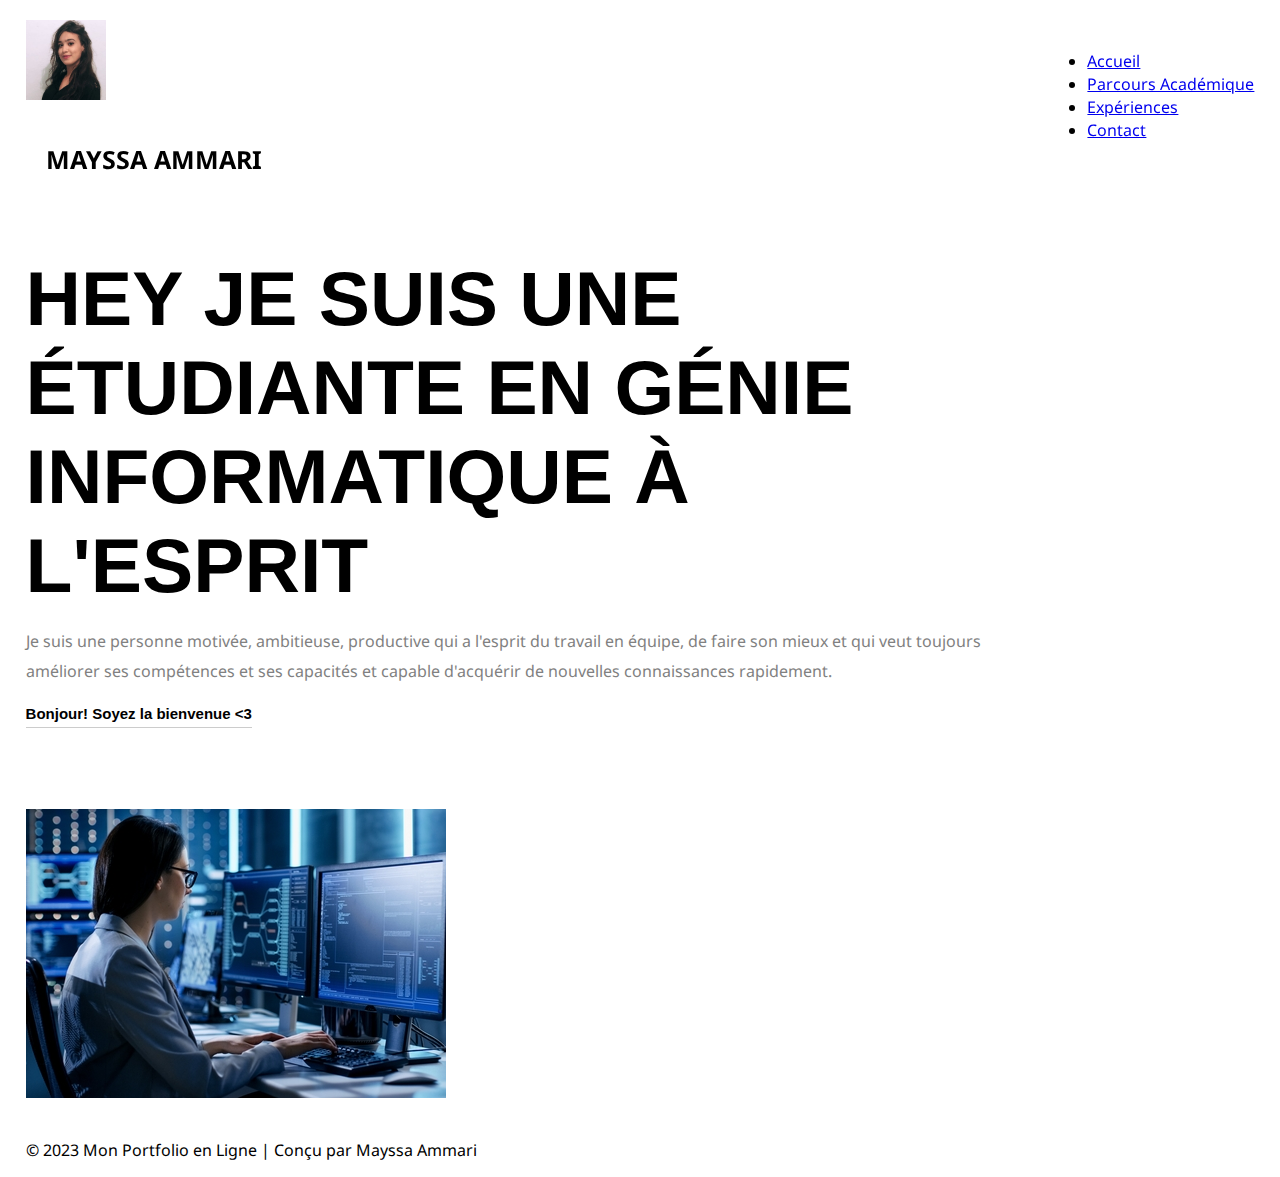
<file: index.html>
<!DOCTYPE html>
<html lang="fr">
    <head>
        <meta charset="UTF-8" />
       <title>
        Mon portfolio en ligne 
       </title>
       <link rel="stylesheet" href="style.css" > 
       
    </head>
    <body>
        <nav>
			<div class="profile">
				<img src="img/maphoto.jpg" alt="profile photo" />
				<h1>MAYSSA AMMARI </h1>  
                </div>
                <ul>
                    <li><a href="index.html">Accueil</a></li>
                    <li><a href="parcours.html">Parcours Académique</a></li>
                    <li><a href="experiences.html">Expériences</a></li>
                    <li><a href="contact.html">Contact</a></li>
                </ul>
                </nav>

                <section class="page-content">
                    <header>
                        <h1>Hey je suis une étudiante en génie informatique à l'ESPRIT</h1>
                        <p>
                            Je suis une personne motivée, ambitieuse, productive qui a l'esprit du travail en équipe, de faire son mieux et qui veut toujours améliorer ses compétences et ses capacités et capable d'acquérir de nouvelles connaissances rapidement.
                         </p>  
                         
                         <button type="button"
                         onclick="document.getElementById('demo').innerHTML = Date()">
                         Bonjour! Soyez la bienvenue <3 </button>
                         
                         <p id="demo"></p> 
                         

                     </header>
                     <section class="presentation-image">
                        <img src="img/info.jpeg" alt="IT image" />
                    </section>
                <footer>
                    <p>&copy; 2023 Mon Portfolio en Ligne | Conçu par Mayssa Ammari </p>
                </footer
    </body>
</html>
</file>
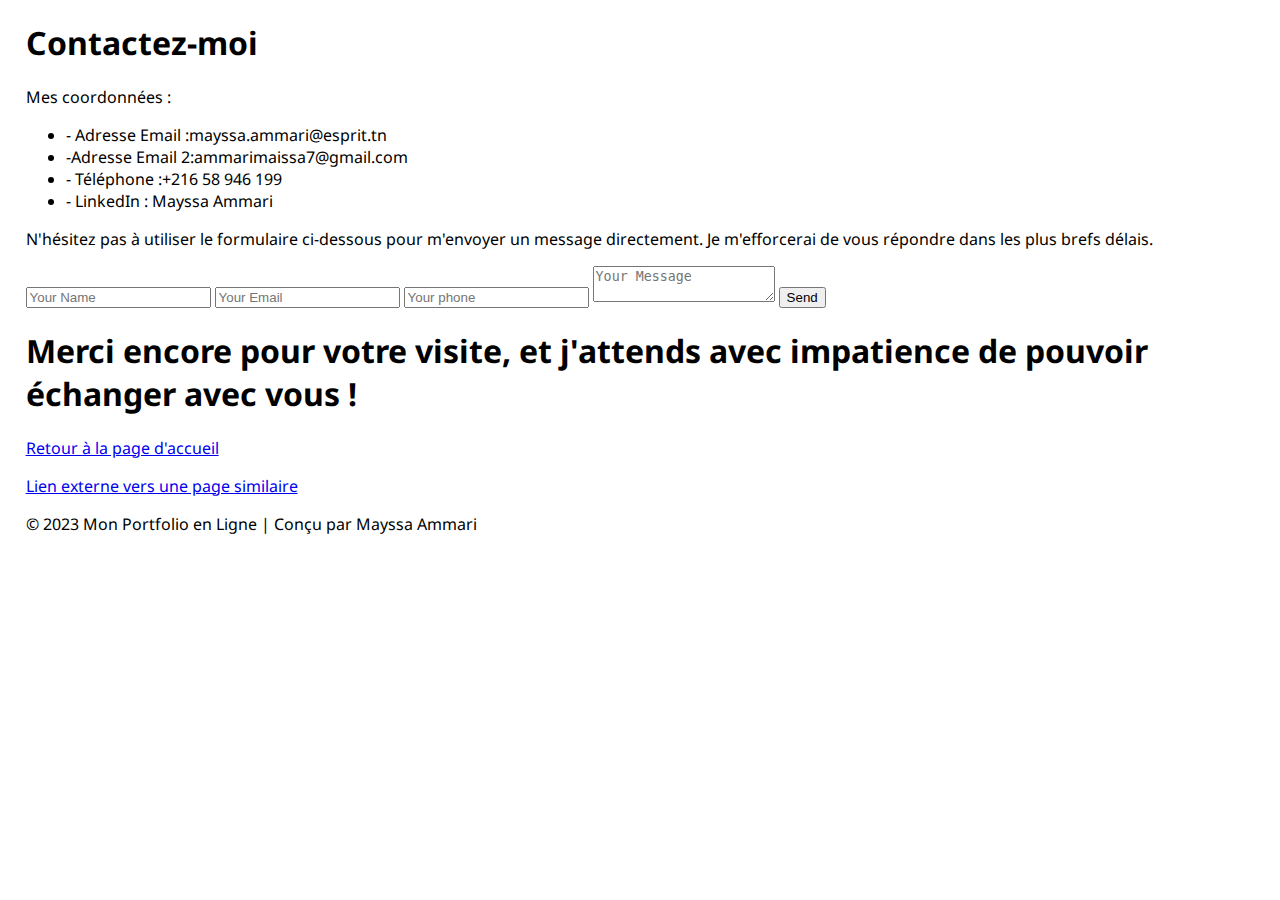
<file: contact.html>
<!DOCTYPE html>
            <html lang="fr">
            
            <head>
                <meta charset="UTF-8" />
                <title>Votre Thème - Contact</title>
                <link rel="stylesheet" href="style.css" >
                <script src="script.js"></script>
            </head>
           
            <body>
                <h1>Contactez-moi</h1>
				
			     <p>Mes coordonnées : </p>
                 <ul>


                <li>- Adresse Email :mayssa.ammari@esprit.tn </li>
                <li>-Adresse Email 2:ammarimaissa7@gmail.com</li>
                <li>- Téléphone :+216 58 946 199 </li> 
                <li>- LinkedIn : Mayssa Ammari </li>
                 </ul>
                </pre>	
            
                 
				<td><p>N'hésitez pas à utiliser le formulaire ci-dessous pour m'envoyer un message directement. Je m'efforcerai de vous répondre dans les plus brefs délais.
                </p>
                    <form class="contact__form">
					<input class="contact__form-el contact__form-el--name" type="text" placeholder="Your Name" spellcheck="false">
					<input class="contact__form-el contact__form-el--email" type="email" placeholder="Your Email" spellcheck="false">
                    <input class="contact__form-el contact__form-el--phone" type="phone" placeholder="Your phone" spellcheck="false">
					<textarea class="contact__form-el contact__form-el--message" placeholder="Your Message"></textarea>
					<input class="contact__form-el contact__form-el--submit" type="submit" value="Send">
				</form>
            </td>
			
        </tr>
        </table>
        <h1>Merci encore pour votre visite, et j'attends avec impatience de pouvoir échanger avec vous !</h1>
		</section>
        <p><a href="index.html">Retour à la page d'accueil</a></p>
    <p><a href="https://lienexterne.com">Lien externe vers une page similaire</a></p>
<footer>
            <p>&copy; 2023 Mon Portfolio en Ligne | Conçu par Mayssa Ammari</p>
</footer>

</body>
</html>
</file>
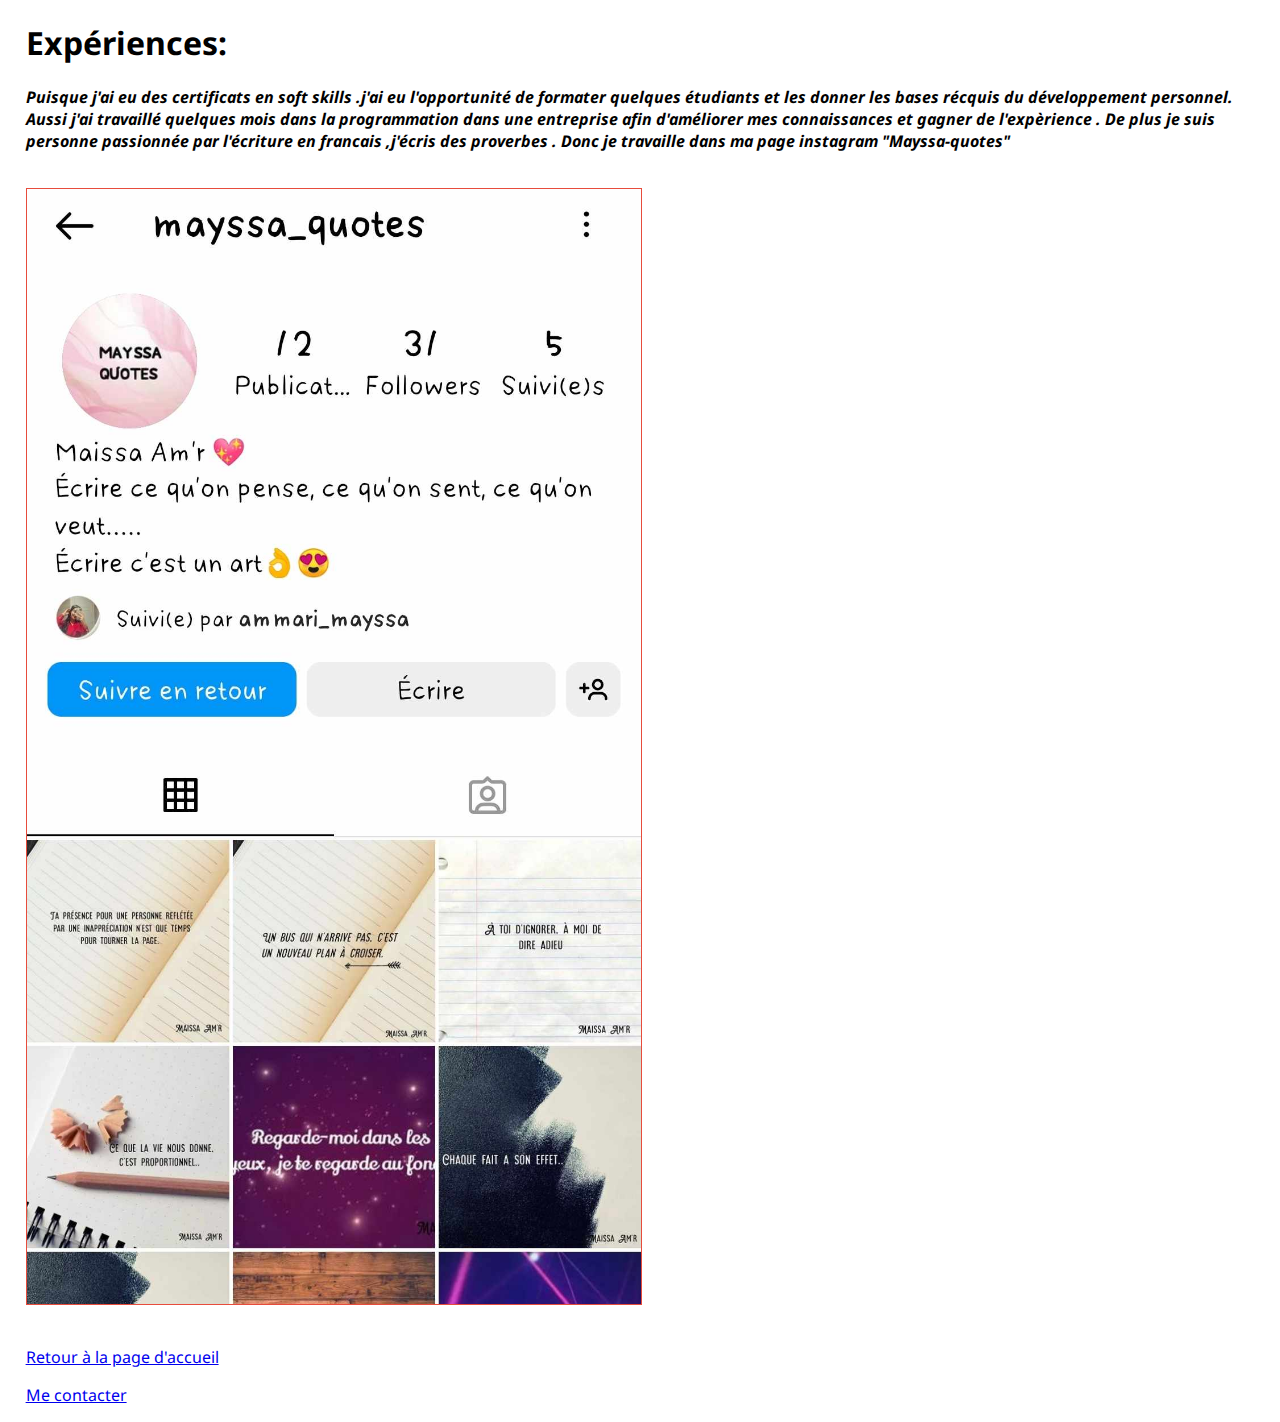
<file: experiences.html>
<!DOCTYPE html>
<html lang="fr">

<head>
    <meta charset="UTF-8" />
    <title>Votre Thème - Expériences</title>
    <link rel="stylesheet" href="style.css" >
</head>

<body>
    <h1>Expériences: </h1>
    <p = class= "exp-txt" >
       Puisque j'ai eu des certificats en soft skills .j'ai eu l'opportunité de formater quelques étudiants et les donner les bases récquis du développement personnel.
       Aussi j'ai travaillé quelques mois dans la programmation dans une entreprise afin d'améliorer mes connaissances et gagner de l'expèrience . 
       De plus je suis personne passionnée par l'écriture en francais ,j'écris des proverbes . Donc je travaille dans ma page instagram "Mayssa-quotes"
    </p>
    
    <img src="img/instaquotes.jpg" alt="Image de l'expérience 1" />
    

    <p><a href="index.html">Retour à la page d'accueil</a></p>
    <p><a href="contact.html">Me contacter</a></p>
</body>

</html>
</file>
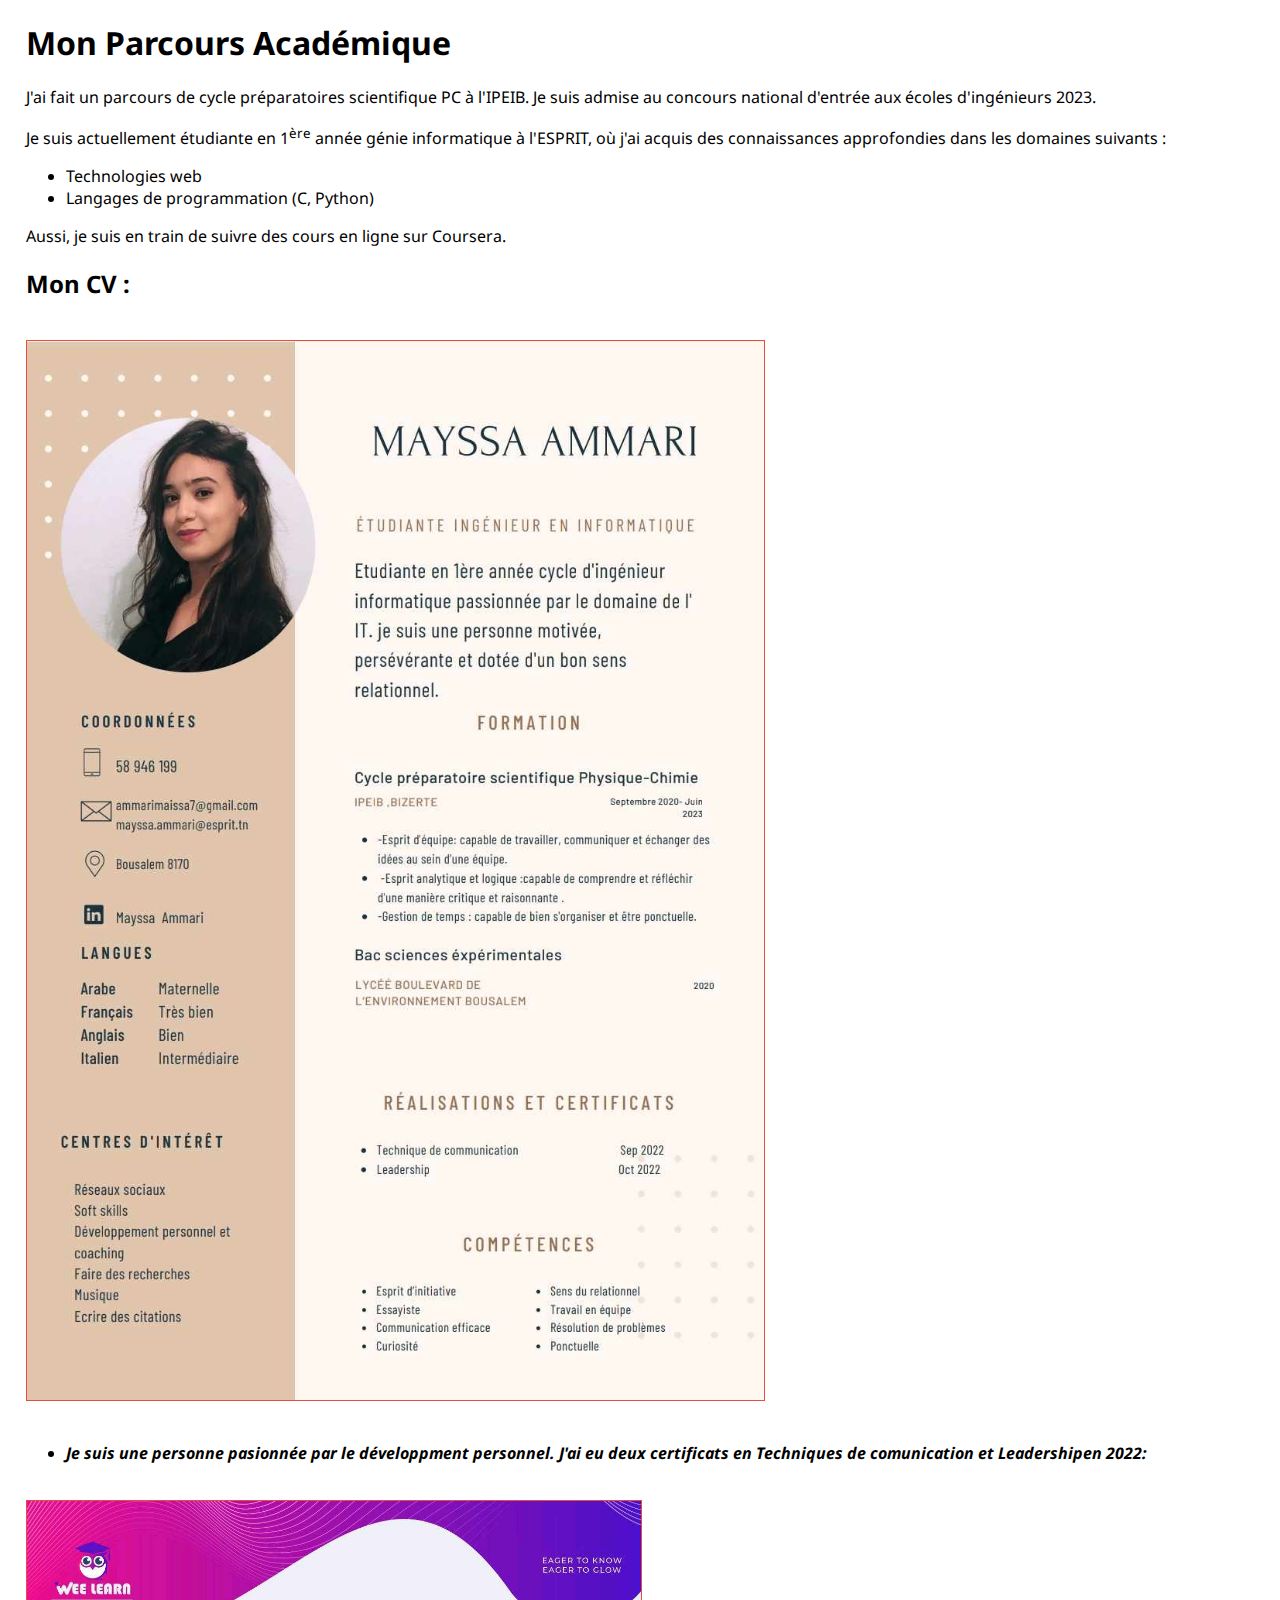
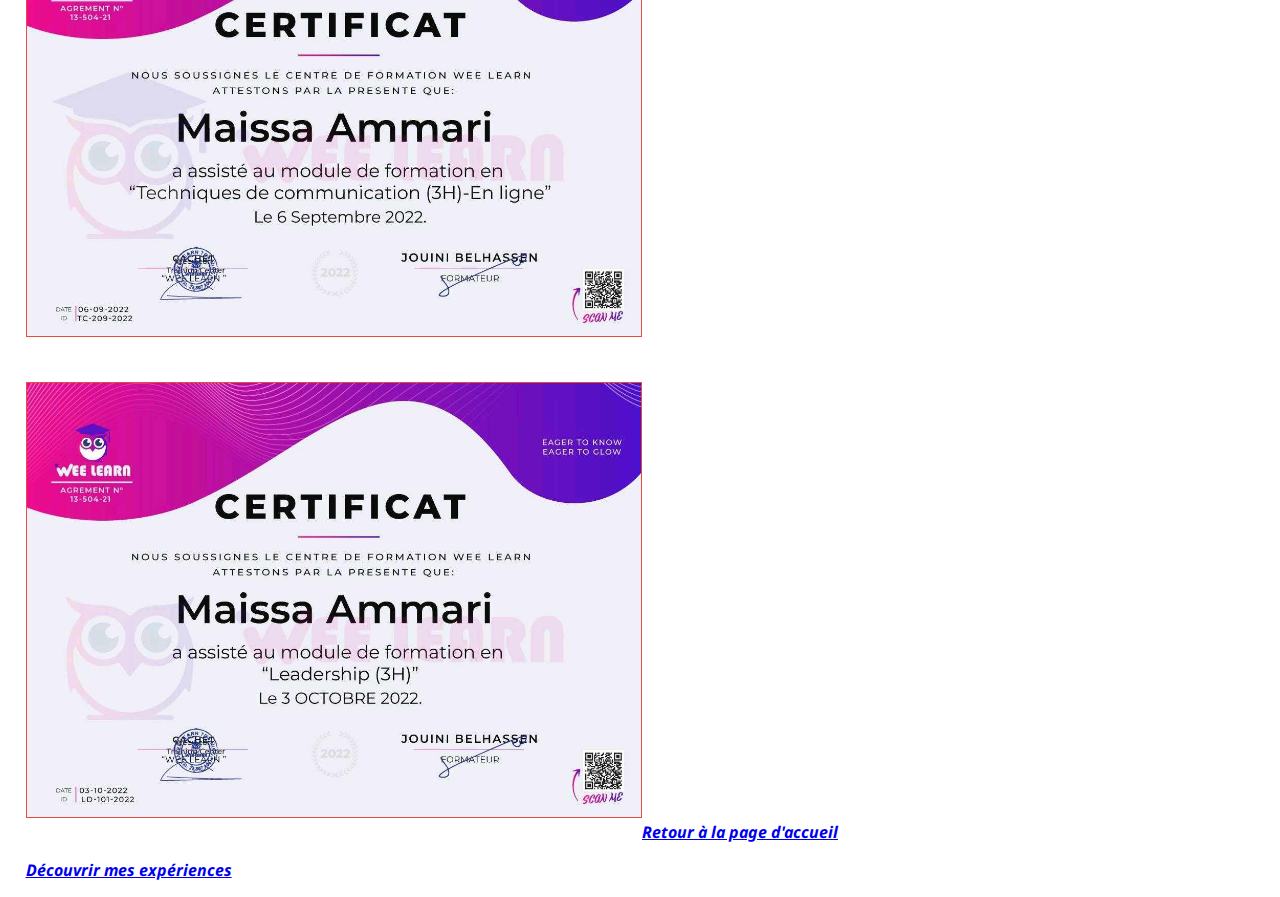
<file: parcours.html>
<!DOCTYPE html>
<html lang="fr">

<head>
    <meta charset="UTF-8" />
    <title>Votre Thème - Parcours Académique</title>
    <link rel="stylesheet" href="style.css" >
</head>

<body>
    <h1>Mon Parcours Académique</h1>
    
        <p>J'ai fait un parcours de cycle préparatoires scientifique PC à l'IPEIB. Je suis admise au concours national d'entrée aux écoles d'ingénieurs 2023.</p>

        <p>Je suis actuellement étudiante en 1<sup>ère</sup> année génie informatique à l'ESPRIT, où j'ai acquis des connaissances approfondies dans les domaines suivants :</p>
    
        <ul>
            <li>Technologies web</li>
            <li>Langages de programmation (C, Python)</li>
        </ul>
    
        <p>Aussi, je suis en train de suivre des cours en ligne sur Coursera.</p>
    
        <h2>Mon CV :</h2>

   
    
    <img src="img/cvmayssa.jpg" alt="Image du parcours 1" />
    <p1 class="par-text">
      <ul> 
        <li>
        Je suis une personne pasionnée par le développment personnel.
        J'ai eu deux certificats en Techniques de comunication et Leadershipen 2022:
       </li>
      </ul> 
    <img src="img/certif1.jpg" alt="Image du parcours 2" />
    <img src="img/certif2.jpg" alt="Image du parcours3 "

    <p><a href="index.html">Retour à la page d'accueil</a></p>
    <p><a href="experiences.html">Découvrir mes expériences</a></p>
   
    
</body>

</html>
</file>
<file: style.css>
@import url('https://fonts.googleapis.com/css2?family=Noto+Sans:ital@1&display=swap');
body {
    padding: 0 2%;
    margin: 0;
    font-family: 'Noto Sans', sans-serif;
}
nav {
    display: flex ;
    flex-wrap: wrap;
    justify-content: space-between;
    align-items: center; 
    background-color: white; 
    position: sticky;
    top: 0 ;

}
nav .profile {
    display, flex;
    align-items: center;
}
nav .profile img {
    width :80px ;
    height: 80px; 
    border-radius: 50;

}
nav .profile h1 {
    margin-left: 20px;
    font-size: 25px;
} 
nav ul li {
    margin-left: 20px; 
    cursor: pointer ;
    border-bottom: 1px solid #fff ;     
} 
nav ul li:hover {
    border-bottom-color: #000 ;     
} 

.page-content {
    margin: 4 ;
}
.page-content header  {
    margin-top: 5% ;
    max-width: 80% ;  
}
.page-content header h1 {
    margin: 0;
    text-transform: uppercase; 
    font-family: 'Oswald' , sans-serif ;
    font-size: 6vw ; 
}
.page-content header p {
    line-height: 30px; 
    color: #818181 ;     
} 
.page-content header button {
    background-color: inherit ; 
    border: none;
    outline: none;
    padding: 0;
    font-size: 15px; 
    font-weight: bold;
    padding-bottom: 5px;
    border-bottom: 1px solid #ccc; 
    cursor:pointer ;

}
.page-content header button: hover {
    color: #ccc ;
    border-bottom-color:  #000; 
} 
.page-content .presentation-image {
    margin-top: 5% ;
}
.page-content .presentation-image img {
    max-width: 100%; 
    height: auto; 
}
img {
    max-width: 100%; 
    height: auto; /
    display: block; 
    margin: 20px 0; }

img[src="img/cvmayssa.jpg"] {
    width: 60%; 
    border: 1px solid #e74c3c; }
     

img[src="img/certif1.jpg"],
img[src="img/certif2.jpg"] {
    width: 50%; 
    border: 1px solid #e74c3c; } 
.par-text {
        font-style: italic; 
        color: #000 ; 
        font-weight: bold;
        
        
    }
.exp-txt {
    font-style: italic; 
    color: #000 ; 
    font-weight: bold; }
     
    img[src="img/instaquotes.jpg"] {
        width: 50%; 
        border: 1px solid #e74c3c; } 


       
    
    

@media  and(max-width:700px)  { 
    nav { 
        justify-content: center ;
    } 
    nav ul {
        display: none; 
    } 
    .page-content header {
        margin-top: 10%;
        max-width: 100%;
    
    }

    }
</file>
